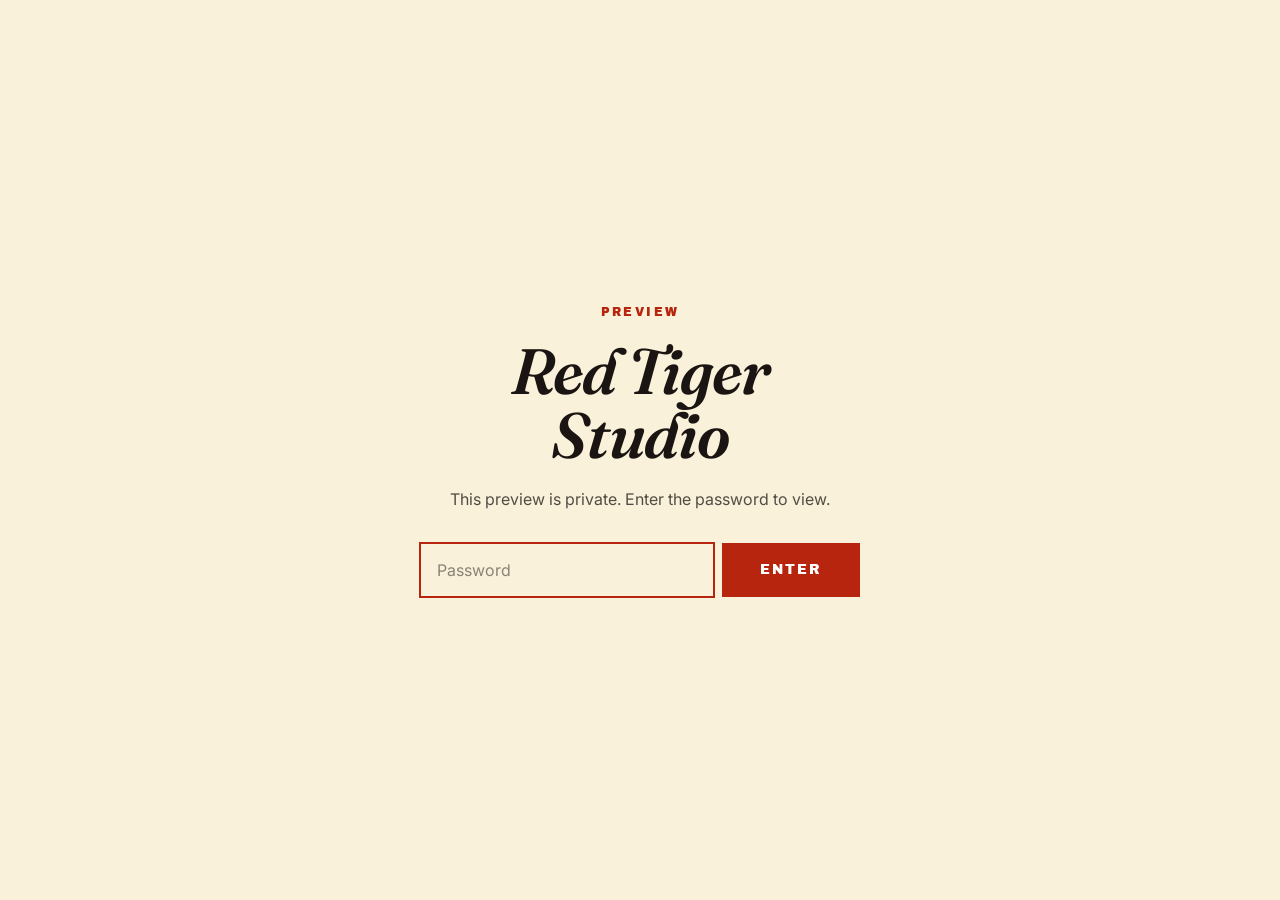
<file: index.html>
<!doctype html>
<html lang="en">
<head>
  <meta charset="utf-8">
  <meta name="viewport" content="width=device-width, initial-scale=1">
  <meta name="theme-color" content="#B8250F">
  <title>Red Tiger Studio — Original art, posted monthly</title>
  <meta name="description" content="A hand-signed original print posted to your door each month. Made by hand in Seattle.">

  <link rel="preconnect" href="https://fonts.googleapis.com">
  <link rel="preconnect" href="https://fonts.gstatic.com" crossorigin>
  <link href="https://fonts.googleapis.com/css2?family=Archivo+Black&family=Fraunces:ital,wght@0,300..900;1,300..900&family=Inter:wght@400;500;600&display=swap" rel="stylesheet">

  <script>
    if (sessionStorage.getItem('rts-unlocked') !== '1') {
      document.documentElement.classList.add('is-locked');
    }
  </script>

  <link rel="stylesheet" href="theme.css">
</head>
<body class="template-index">

  <!-- Preview gate -->
  <div class="gate" id="gate" role="dialog" aria-modal="true" aria-labelledby="gate-title">
    <div class="gate__inner">
      <div class="eyebrow">Preview</div>
      <h1 class="gate__title" id="gate-title">Red Tiger Studio</h1>
      <p>This preview is private. Enter the password to view.</p>
      <form class="gate__form" id="gate-form">
        <label for="gate-input" class="visually-hidden">Password</label>
        <input type="password" id="gate-input" placeholder="Password" autocomplete="off" autofocus>
        <button type="submit" class="btn btn-primary">Enter</button>
      </form>
      <p class="gate__error" id="gate-error" hidden>Wrong password.</p>
    </div>
  </div>

  <a href="#main" class="skip-link">Skip to content</a>

  <!-- Header -->
  <header class="site-header">
    <div class="site-header__inner">
      <a href="index.html" class="site-header__logo">Red Tiger Studio</a>
      <nav class="site-nav" aria-label="Main">
        <a href="index.html" class="active">Home</a>
        <a href="subscription.html">Subscription</a>
        <a href="about.html">About</a>
        <a href="contact.html">Contact</a>
      </nav>
      <a href="subscription.html" class="site-header__cta">Join</a>
      <button class="nav-toggle" aria-label="Toggle navigation" aria-expanded="false">
        <span></span><span></span><span></span>
      </button>
    </div>
  </header>

  <main id="main" role="main">

    <!-- Hero -->
    <section class="hero">
      <div class="container">
        <div class="hero__grid">
          <div>
            <div class="eyebrow hero__eyebrow">Seattle, WA — Est. 2025</div>
            <h1 class="hero__title">Original art. <em>In your mailbox.</em> Every month.</h1>
            <p class="hero__lede">A hand-signed original print posted to your door each month. Start a real collection for the price of a cocktail.</p>
            <div class="hero__ctas">
              <a href="subscription.html" class="btn btn-primary">Start my collection</a>
              <a href="#" class="btn btn-ghost">Shop originals</a>
            </div>
          </div>
          <div class="hero__visual">
            <div class="placeholder placeholder-tall" style="border: 2px solid var(--ink); transform: rotate(-2deg);">Hero artwork</div>
            <div class="hero__stamp">
              Only<strong>$8</strong>a month
            </div>
          </div>
        </div>
      </div>
    </section>

    <!-- Marquee strip -->
    <section class="strip" aria-hidden="true">
      <div class="strip__track">
        <span>Hand signed</span>
        <span>Posted monthly</span>
        <span>Made in Seattle</span>
        <span>Limited editions</span>
        <span>Hand signed</span>
        <span>Posted monthly</span>
        <span>Made in Seattle</span>
        <span>Limited editions</span>
      </div>
    </section>

    <!-- Featured prints -->
    <section class="section">
      <div class="container">
        <div class="section-head">
          <h2 class="display-md">Recent drops.</h2>
          <a href="#">View all past drops</a>
        </div>

        <div class="featured-grid">
          <div class="featured-item">
            <div class="placeholder">February 2026</div>
            <h3>February drop</h3>
            <p>Signed print · 5×7"</p>
          </div>
          <div class="featured-item">
            <div class="placeholder">March 2026</div>
            <h3>March drop</h3>
            <p>Signed print · 5×7"</p>
          </div>
          <div class="featured-item">
            <div class="placeholder">April 2026</div>
            <h3>April drop</h3>
            <p>Signed print · 5×7"</p>
          </div>
        </div>
      </div>
    </section>

    <!-- Subscription split -->
    <section class="split section-cream">
      <div class="split__text">
        <div class="eyebrow" style="margin-bottom: 1.5rem;">The subscription</div>
        <h2 class="display-lg">Eight dollars. One print. Every month.</h2>
        <p>Think of it as a slow-build art collection. Hand-signed by me, posted on the first of each month, free shipping across the US.</p>
        <p>No algorithms. No filler. Just original work made in a Seattle studio, sent straight to your door.</p>
        <div style="margin-top: 2rem;">
          <a href="subscription.html" class="btn btn-primary">Start my collection</a>
        </div>
      </div>
      <div class="split__visual">
        <div class="placeholder">Subscriber unboxing</div>
      </div>
    </section>

    <!-- Testimonials -->
    <section class="section">
      <div class="container">
        <div class="section-head">
          <h2 class="display-md">Collectors say.</h2>
        </div>

        <div class="testimonials">
          <div class="testimonial">
            <p>"The best eight dollars I spend all month. It feels like getting a handwritten letter, only better."</p>
            <cite>— Founding member, Seattle</cite>
          </div>
          <div class="testimonial">
            <p>"I've framed every single print. My hallway is now a proper gallery and my friends keep asking where the art comes from."</p>
            <cite>— Subscriber, Portland</cite>
          </div>
          <div class="testimonial">
            <p>"A tiny luxury that arrives right when you need it. I look forward to the first of the month now."</p>
            <cite>— Subscriber, Brooklyn</cite>
          </div>
        </div>
      </div>
    </section>

    <!-- Founding members CTA -->
    <section class="section section-dark">
      <div class="container text-center">
        <div class="eyebrow" style="margin-bottom: 1.5rem;">Founding members</div>
        <h2 class="display-lg" style="max-width: 18ch; margin: 0 auto 1.5rem;">Lock in <em style="color: var(--tiger-red); font-style: italic;">$8 forever.</em></h2>
        <p style="max-width: 48ch; margin: 0 auto 2.5rem; font-size: 1.15rem;">The first 100 members get their monthly price locked for life, no matter how the subscription grows.</p>
        <a href="subscription.html" class="btn btn-primary">Claim a founding spot</a>
      </div>
    </section>

  </main>

  <!-- Footer -->
  <footer class="site-footer">
    <div class="container">
      <div class="site-footer__grid">
        <div>
          <h4>Red Tiger Studio</h4>
          <p style="max-width: 36ch; line-height: 1.5; margin-bottom: 1.5rem;">
            Original art, posted monthly. Made by hand in Seattle.
          </p>
          <div style="display: flex; gap: 0.5rem;">
            <input type="email" placeholder="your@email.com" style="flex: 1; padding: 0.75rem; background: transparent; border: 1px solid rgba(26,21,18,0.3); color: var(--ink); font-family: inherit;">
            <button class="btn btn-primary" style="padding: 0.75rem 1.25rem;">Join</button>
          </div>
        </div>

        <div>
          <h4>Shop</h4>
          <ul>
            <li><a href="subscription.html">Subscription</a></li>
            <li><a href="#">Originals</a></li>
            <li><a href="#">Prints</a></li>
            <li><a href="#">Past Drops</a></li>
          </ul>
        </div>

        <div>
          <h4>Studio</h4>
          <ul>
            <li><a href="about.html">About</a></li>
            <li><a href="contact.html">Contact</a></li>
            <li><a href="#">Commissions</a></li>
            <li><a href="#">FAQ</a></li>
          </ul>
        </div>

        <div>
          <h4>Follow</h4>
          <ul>
            <li><a href="https://www.instagram.com/red_tiger_studio/" target="_blank" rel="noopener">Instagram</a></li>
            <li><a href="#">TikTok</a></li>
          </ul>
        </div>
      </div>

      <div class="site-footer__bottom">
        <div>&copy; 2026 Red Tiger Studio. Seattle, WA.</div>
        <div>
          <a href="#">Privacy</a>
          &nbsp;&middot;&nbsp;
          <a href="#">Terms</a>
        </div>
      </div>
    </div>
  </footer>

  <script src="theme.js" defer></script>
</body>
</html>
</file>
<file: theme.css>
/* ==========================================================================
   Red Tiger Studio
   Bold, graphic, editorial. Built around a confident red, deep ink black
   and cream. Serif display for personality, grotesque body for clarity.
   ========================================================================== */

:root {
  --tiger-red: #B8250F;
  --tiger-red-dark: #7A1808;
  --ink: #1A1512;
  --champagne: #FAF1DA;
  --cream: #F6F5F2;
  --cream-warm: #E8E6E1;
  --bone: #FFFFFF;
  --muted: #8A8078;
  --line: #1A1512;

  --font-display: 'Fraunces', Georgia, serif;
  --font-heading: 'Archivo Black', Impact, sans-serif;
  --font-body: 'Inter', -apple-system, system-ui, sans-serif;

  --max-width: 1400px;
  --gutter: clamp(1.25rem, 4vw, 3rem);
  --section-pad: clamp(4rem, 8vw, 8rem);
}

/* Reset */
*, *::before, *::after { box-sizing: border-box; margin: 0; padding: 0; }
html { scroll-behavior: smooth; }
body {
  font-family: var(--font-body);
  font-size: 17px;
  line-height: 1.6;
  color: var(--ink);
  background: var(--bone);
  -webkit-font-smoothing: antialiased;
  overflow-x: hidden;
}

img { max-width: 100%; height: auto; display: block; }
a { color: inherit; text-decoration: none; }
button { font-family: inherit; cursor: pointer; border: none; background: none; }

/* Accessibility */
.skip-link {
  position: absolute;
  left: -9999px;
  top: 0;
  background: var(--ink);
  color: var(--bone);
  padding: 1rem;
  z-index: 100;
}
.skip-link:focus { left: 0; }

/* Typography */
h1, h2, h3, h4 { font-family: var(--font-display); font-weight: 600; line-height: 1.05; letter-spacing: -0.02em; }
.display-xl { font-size: clamp(3rem, 9vw, 8rem); font-style: italic; }
.display-lg { font-size: clamp(2.5rem, 6vw, 5rem); }
.display-md { font-size: clamp(2rem, 4vw, 3.5rem); }
.eyebrow {
  font-family: var(--font-heading);
  font-size: 0.75rem;
  letter-spacing: 0.2em;
  text-transform: uppercase;
  color: var(--tiger-red);
}

/* Layout primitives */
.container {
  max-width: var(--max-width);
  margin: 0 auto;
  padding: 0 var(--gutter);
}
.section { padding: var(--section-pad) 0; }
.section-dark { background: var(--champagne); color: var(--ink); }
.section-red { background: var(--tiger-red); color: var(--bone); }
.section-cream { background: var(--cream); }

/* Buttons */
.btn {
  display: inline-block;
  padding: 1.1rem 2.25rem;
  font-family: var(--font-heading);
  font-size: 0.85rem;
  letter-spacing: 0.15em;
  text-transform: uppercase;
  border: 2px solid currentColor;
  transition: all 0.2s ease;
  cursor: pointer;
}
.btn-primary { background: var(--tiger-red); color: var(--bone); border-color: var(--tiger-red); }
.btn-primary:hover { background: var(--tiger-red-dark); border-color: var(--tiger-red-dark); transform: translateY(-2px); }
.btn-ghost { background: transparent; color: var(--ink); }
.btn-ghost:hover { background: var(--ink); color: var(--bone); }
.btn-ghost-light { color: var(--bone); }
.btn-ghost-light:hover { background: var(--bone); color: var(--ink); }

/* Image placeholders */
.placeholder {
  background: repeating-linear-gradient(
    45deg,
    var(--cream-warm),
    var(--cream-warm) 12px,
    var(--cream) 12px,
    var(--cream) 24px
  );
  display: flex;
  align-items: center;
  justify-content: center;
  color: var(--muted);
  font-family: var(--font-heading);
  font-size: 0.75rem;
  letter-spacing: 0.2em;
  text-transform: uppercase;
  aspect-ratio: 1;
}
.placeholder-tall { aspect-ratio: 3/4; }
.placeholder-wide { aspect-ratio: 16/9; }

/* Header */
.site-header {
  background: var(--bone);
  border-bottom: 1px solid var(--line);
  position: sticky;
  top: 0;
  z-index: 50;
}
.site-header__inner {
  display: flex;
  align-items: center;
  justify-content: space-between;
  padding: 1.25rem var(--gutter);
  max-width: var(--max-width);
  margin: 0 auto;
}
.site-header__logo {
  font-family: var(--font-heading);
  font-size: 1.4rem;
  letter-spacing: 0.02em;
  color: var(--ink);
  display: flex;
  align-items: center;
  gap: 0.6rem;
}
.site-header__logo::before {
  content: '';
  width: 12px;
  height: 12px;
  background: var(--tiger-red);
  border-radius: 50%;
}
.site-nav {
  display: flex;
  gap: 2.25rem;
  align-items: center;
}
.site-nav a {
  font-family: var(--font-heading);
  font-size: 0.75rem;
  letter-spacing: 0.18em;
  text-transform: uppercase;
  padding: 0.5rem 0;
  border-bottom: 2px solid transparent;
  transition: border-color 0.2s;
}
.site-nav a:hover, .site-nav a.active { border-bottom-color: var(--tiger-red); }
.site-header__cta {
  background: var(--tiger-red);
  color: var(--bone);
  padding: 0.75rem 1.25rem;
  font-family: var(--font-heading);
  font-size: 0.7rem;
  letter-spacing: 0.15em;
  text-transform: uppercase;
}

/* Mobile nav toggle */
.nav-toggle { display: none; }
@media (max-width: 900px) {
  .site-nav { display: none; }
  .nav-toggle {
    display: flex;
    flex-direction: column;
    gap: 4px;
    padding: 0.5rem;
  }
  .nav-toggle span { width: 24px; height: 2px; background: var(--ink); }
}

/* Footer */
.site-footer {
  background: var(--champagne);
  color: var(--ink);
  padding: 5rem 0 2rem;
}
.site-footer__grid {
  display: grid;
  grid-template-columns: 2fr 1fr 1fr 1fr;
  gap: 3rem;
  padding-bottom: 3rem;
  border-bottom: 1px solid rgba(26, 21, 18, 0.2);
}
.site-footer h4 {
  font-family: var(--font-heading);
  font-size: 0.75rem;
  letter-spacing: 0.2em;
  text-transform: uppercase;
  margin-bottom: 1.25rem;
  color: var(--tiger-red);
}
.site-footer ul { list-style: none; }
.site-footer li { margin-bottom: 0.6rem; }
.site-footer a:hover { color: var(--tiger-red); }
.site-footer__bottom {
  display: flex;
  justify-content: space-between;
  padding-top: 2rem;
  font-size: 0.85rem;
  color: var(--muted);
}
@media (max-width: 800px) {
  .site-footer__grid { grid-template-columns: 1fr 1fr; }
  .site-footer__bottom { flex-direction: column; gap: 1rem; text-align: center; }
}

/* Utility */
.text-center { text-align: center; }
.mt-1 { margin-top: 1rem; }
.mt-2 { margin-top: 2rem; }
.mt-3 { margin-top: 3rem; }

/* ==========================================================================
   HOME PAGE
   ========================================================================== */

.hero {
  background: var(--cream);
  padding: 6rem 0 4rem;
  position: relative;
  overflow: hidden;
}
.hero__grid {
  display: grid;
  grid-template-columns: 1.2fr 1fr;
  gap: 4rem;
  align-items: center;
}
.hero__eyebrow { margin-bottom: 1.5rem; }
.hero__title {
  font-size: clamp(3rem, 8vw, 7rem);
  font-style: italic;
  line-height: 0.95;
  margin-bottom: 1.5rem;
}
.hero__title em { color: var(--tiger-red); font-style: italic; }
.hero__lede {
  font-size: 1.25rem;
  max-width: 38ch;
  margin-bottom: 2.5rem;
  line-height: 1.5;
}
.hero__ctas { display: flex; gap: 1rem; flex-wrap: wrap; }
.hero__visual {
  position: relative;
  aspect-ratio: 3/4;
}
.hero__visual .placeholder {
  aspect-ratio: 3/4;
  border: 2px solid var(--ink);
  transform: rotate(-2deg);
}
.hero__stamp {
  position: absolute;
  top: -1rem;
  right: -1rem;
  width: 140px;
  height: 140px;
  background: var(--tiger-red);
  color: var(--bone);
  border-radius: 50%;
  display: flex;
  flex-direction: column;
  align-items: center;
  justify-content: center;
  font-family: var(--font-heading);
  font-size: 0.7rem;
  letter-spacing: 0.15em;
  text-transform: uppercase;
  text-align: center;
  line-height: 1.3;
  transform: rotate(8deg);
  padding: 1rem;
}
.hero__stamp strong { font-size: 2.2rem; letter-spacing: 0; margin: 0.25rem 0; }
@media (max-width: 800px) {
  .hero__grid { grid-template-columns: 1fr; gap: 2.5rem; }
  .hero__stamp { width: 110px; height: 110px; }
}

/* Strip */
.strip {
  background: var(--champagne);
  color: var(--ink);
  padding: 1.25rem 0;
  overflow: hidden;
}
.strip__track {
  display: flex;
  gap: 3rem;
  font-family: var(--font-heading);
  font-size: 0.85rem;
  letter-spacing: 0.2em;
  text-transform: uppercase;
  white-space: nowrap;
  animation: scroll 40s linear infinite;
}
.strip__track span { display: flex; align-items: center; gap: 3rem; }
.strip__track span::after {
  content: '●';
  color: var(--tiger-red);
}
@keyframes scroll {
  from { transform: translateX(0); }
  to { transform: translateX(-50%); }
}

/* Featured grid */
.featured-grid {
  display: grid;
  grid-template-columns: repeat(3, 1fr);
  gap: 2rem;
  margin-top: 3rem;
}
.featured-item { cursor: pointer; }
.featured-item .placeholder { margin-bottom: 1rem; border: 1px solid var(--line); }
.featured-item h3 { font-size: 1.4rem; margin-bottom: 0.25rem; }
.featured-item p { color: var(--muted); font-size: 0.9rem; }
@media (max-width: 800px) {
  .featured-grid { grid-template-columns: 1fr 1fr; }
}

/* Section header */
.section-head {
  display: flex;
  justify-content: space-between;
  align-items: flex-end;
  margin-bottom: 2rem;
}
.section-head h2 { max-width: 18ch; }
.section-head a {
  font-family: var(--font-heading);
  font-size: 0.75rem;
  letter-spacing: 0.18em;
  text-transform: uppercase;
  border-bottom: 2px solid var(--tiger-red);
  padding-bottom: 0.25rem;
}
@media (max-width: 700px) {
  .section-head { flex-direction: column; align-items: flex-start; gap: 1rem; }
}

/* Split feature */
.split {
  display: grid;
  grid-template-columns: 1fr 1fr;
  gap: 0;
  align-items: stretch;
}
.split__text {
  padding: var(--section-pad) var(--gutter);
  display: flex;
  flex-direction: column;
  justify-content: center;
}
.split__text h2 { margin-bottom: 1.5rem; }
.split__text p { font-size: 1.1rem; margin-bottom: 1rem; max-width: 42ch; }
.split__visual { background: var(--cream-warm); min-height: 500px; }
.split__visual .placeholder { height: 100%; aspect-ratio: auto; }
@media (max-width: 800px) {
  .split { grid-template-columns: 1fr; }
  .split__visual { min-height: 400px; }
}

/* Testimonials */
.testimonials {
  display: grid;
  grid-template-columns: repeat(3, 1fr);
  gap: 2rem;
}
.testimonial {
  padding: 2rem;
  border: 1px solid var(--line);
  background: var(--bone);
}
.testimonial p {
  font-family: var(--font-display);
  font-style: italic;
  font-size: 1.2rem;
  line-height: 1.4;
  margin-bottom: 1.5rem;
}
.testimonial cite {
  font-family: var(--font-heading);
  font-size: 0.75rem;
  letter-spacing: 0.15em;
  text-transform: uppercase;
  font-style: normal;
  color: var(--tiger-red);
}
@media (max-width: 800px) {
  .testimonials { grid-template-columns: 1fr; }
}

/* ==========================================================================
   SUBSCRIPTION PAGE
   ========================================================================== */

.sub-hero {
  background: var(--tiger-red);
  color: var(--bone);
  padding: 6rem 0;
  text-align: center;
  position: relative;
}
.sub-hero__price {
  font-family: var(--font-display);
  font-style: italic;
  font-size: clamp(6rem, 16vw, 14rem);
  line-height: 0.85;
  margin: 1rem 0;
}
.sub-hero__price sup { font-size: 0.35em; vertical-align: super; }
.sub-hero__per {
  font-family: var(--font-heading);
  font-size: 0.85rem;
  letter-spacing: 0.25em;
  text-transform: uppercase;
}
.sub-hero__tagline {
  font-size: 1.3rem;
  max-width: 40ch;
  margin: 2rem auto;
  line-height: 1.4;
}

/* Steps */
.steps {
  display: grid;
  grid-template-columns: repeat(3, 1fr);
  gap: 0;
  border-top: 1px solid var(--line);
  border-bottom: 1px solid var(--line);
}
.step {
  padding: 3rem 2rem;
  border-right: 1px solid var(--line);
  text-align: left;
}
.step:last-child { border-right: none; }
.step__number {
  font-family: var(--font-display);
  font-style: italic;
  font-size: 4rem;
  color: var(--tiger-red);
  line-height: 1;
  margin-bottom: 1rem;
}
.step h3 { font-size: 1.5rem; margin-bottom: 0.75rem; }
.step p { color: var(--muted); font-size: 0.95rem; }
@media (max-width: 800px) {
  .steps { grid-template-columns: 1fr; }
  .step { border-right: none; border-bottom: 1px solid var(--line); }
  .step:last-child { border-bottom: none; }
}

/* Price cards */
.plans {
  display: grid;
  grid-template-columns: 1fr 1fr;
  gap: 2rem;
  max-width: 900px;
  margin: 0 auto;
}
.plan {
  padding: 3rem 2.5rem;
  border: 2px solid var(--line);
  background: var(--bone);
  position: relative;
}
.plan--featured {
  background: var(--champagne);
  color: var(--ink);
  border-color: var(--ink);
}
.plan__badge {
  position: absolute;
  top: -12px;
  left: 2rem;
  background: var(--tiger-red);
  color: var(--bone);
  padding: 0.35rem 0.75rem;
  font-family: var(--font-heading);
  font-size: 0.7rem;
  letter-spacing: 0.15em;
  text-transform: uppercase;
}
.plan h3 {
  font-family: var(--font-heading);
  font-size: 1rem;
  letter-spacing: 0.15em;
  text-transform: uppercase;
  margin-bottom: 1rem;
}
.plan__price {
  font-family: var(--font-display);
  font-style: italic;
  font-size: 4rem;
  line-height: 1;
  margin-bottom: 0.5rem;
}
.plan__price sup { font-size: 0.4em; }
.plan__period {
  font-family: var(--font-heading);
  font-size: 0.75rem;
  letter-spacing: 0.15em;
  text-transform: uppercase;
  color: var(--muted);
  margin-bottom: 2rem;
}
.plan--featured .plan__period { color: var(--muted); }
.plan ul { list-style: none; margin-bottom: 2rem; }
.plan li {
  padding: 0.6rem 0;
  border-bottom: 1px solid rgba(26, 21, 18, 0.1);
  font-size: 0.95rem;
}
.plan--featured li { border-bottom-color: rgba(26, 21, 18, 0.15); }
.plan li::before {
  content: '→';
  color: var(--tiger-red);
  font-weight: bold;
  margin-right: 0.75rem;
}
@media (max-width: 700px) {
  .plans { grid-template-columns: 1fr; }
}

/* Founding member banner */
.founding {
  background: var(--champagne);
  color: var(--ink);
  padding: 4rem 0;
  text-align: center;
}
.founding__count {
  font-family: var(--font-display);
  font-style: italic;
  font-size: 5rem;
  color: var(--tiger-red);
  line-height: 1;
  margin: 1rem 0;
}
.founding p { max-width: 48ch; margin: 1rem auto; }

/* FAQ */
.faq { max-width: 780px; margin: 0 auto; }
.faq details {
  border-bottom: 1px solid var(--line);
  padding: 1.5rem 0;
}
.faq summary {
  font-family: var(--font-display);
  font-size: 1.3rem;
  cursor: pointer;
  list-style: none;
  display: flex;
  justify-content: space-between;
  align-items: center;
}
.faq summary::-webkit-details-marker { display: none; }
.faq summary::after {
  content: '+';
  font-size: 2rem;
  color: var(--tiger-red);
  transition: transform 0.2s;
}
.faq details[open] summary::after { transform: rotate(45deg); }
.faq details p { padding-top: 1rem; color: var(--muted); }

/* ==========================================================================
   ABOUT PAGE
   ========================================================================== */

.about-hero {
  padding: 6rem 0 4rem;
  background: var(--cream);
}
.about-hero__grid {
  display: grid;
  grid-template-columns: 1fr 1.2fr;
  gap: 4rem;
  align-items: center;
}
.about-hero__title {
  font-size: clamp(3rem, 7vw, 6rem);
  font-style: italic;
  line-height: 0.95;
}
.about-portrait .placeholder { aspect-ratio: 4/5; border: 2px solid var(--ink); }

.prose {
  max-width: 680px;
  margin: 0 auto;
}
.prose p {
  font-size: 1.2rem;
  line-height: 1.7;
  margin-bottom: 1.5rem;
}
.prose p:first-child::first-letter {
  font-family: var(--font-display);
  font-style: italic;
  font-size: 5em;
  float: left;
  line-height: 0.85;
  margin: 0.1em 0.15em 0 0;
  color: var(--tiger-red);
}
.prose__signature {
  font-family: 'Caveat', 'Brush Script MT', cursive;
  font-weight: 700;
  font-size: clamp(3.5rem, 7vw, 6rem);
  line-height: 1;
  color: var(--tiger-red);
  margin-top: 2.5rem;
  letter-spacing: 0.02em;
  transform: rotate(-3deg);
  transform-origin: left center;
  display: inline-block;
}

.values {
  display: grid;
  grid-template-columns: repeat(3, 1fr);
  gap: 0;
  border-top: 1px solid var(--line);
  border-bottom: 1px solid var(--line);
  margin-top: 4rem;
}
.value {
  padding: 3rem 2rem;
  border-right: 1px solid var(--line);
}
.value:last-child { border-right: none; }
.value__num {
  font-family: var(--font-display);
  font-style: italic;
  font-size: 2.5rem;
  color: var(--tiger-red);
  margin-bottom: 1rem;
}
.value h3 { font-size: 1.3rem; margin-bottom: 0.75rem; }
.value p { font-size: 0.95rem; color: var(--muted); }
@media (max-width: 800px) {
  .values { grid-template-columns: 1fr; }
  .value { border-right: none; border-bottom: 1px solid var(--line); }
  .value:last-child { border-bottom: none; }
}

/* ==========================================================================
   CONTACT PAGE
   ========================================================================== */

.contact-wrap {
  display: grid;
  grid-template-columns: 1fr 1fr;
  gap: 0;
  min-height: 70vh;
}
.contact-wrap > div {
  padding: var(--section-pad) var(--gutter);
}
.contact-info {
  background: var(--champagne);
  color: var(--ink);
}
.contact-info h1 {
  font-size: clamp(2.5rem, 5vw, 4rem);
  font-style: italic;
  margin-bottom: 2rem;
}
.contact-info h3 {
  font-family: var(--font-heading);
  font-size: 0.8rem;
  letter-spacing: 0.2em;
  text-transform: uppercase;
  color: var(--tiger-red);
  margin: 2rem 0 0.5rem;
}
.contact-info a { border-bottom: 1px solid var(--tiger-red); }
.contact-info a:hover { color: var(--tiger-red); }

.contact-form { background: var(--bone); }
.form-field { margin-bottom: 1.5rem; }
.form-field label {
  display: block;
  font-family: var(--font-heading);
  font-size: 0.7rem;
  letter-spacing: 0.15em;
  text-transform: uppercase;
  margin-bottom: 0.5rem;
}
.form-field input,
.form-field select,
.form-field textarea {
  width: 100%;
  padding: 0.9rem 1rem;
  border: 1px solid var(--line);
  background: transparent;
  font-family: var(--font-body);
  font-size: 1rem;
  color: var(--ink);
}
.form-field textarea { min-height: 140px; resize: vertical; }
.form-field input:focus,
.form-field select:focus,
.form-field textarea:focus {
  outline: 2px solid var(--tiger-red);
  outline-offset: -1px;
}
@media (max-width: 800px) {
  .contact-wrap { grid-template-columns: 1fr; }
}

/* Page header generic */
.page-header {
  padding: 5rem 0 3rem;
  border-bottom: 1px solid var(--line);
}
.page-header h1 {
  font-size: clamp(2.5rem, 6vw, 5rem);
  font-style: italic;
}

/* ==========================================================================
   PREVIEW GATE
   ========================================================================== */

.visually-hidden {
  position: absolute !important;
  width: 1px; height: 1px;
  margin: -1px; padding: 0; border: 0;
  clip: rect(0 0 0 0); overflow: hidden;
  white-space: nowrap;
}

html.is-locked body { overflow: hidden; }
html.is-locked body > *:not(.gate) { display: none !important; }

.gate {
  display: none;
  position: fixed;
  inset: 0;
  background: var(--champagne);
  color: var(--ink);
  z-index: 1000;
  align-items: center;
  justify-content: center;
  padding: 2rem;
}
html.is-locked .gate { display: flex; }

.gate__inner {
  max-width: 440px;
  width: 100%;
  text-align: center;
}
.gate__title {
  font-family: var(--font-display);
  font-style: italic;
  font-size: clamp(2.5rem, 6vw, 4rem);
  line-height: 1;
  margin: 1rem 0 1.25rem;
}
.gate__inner p {
  color: rgba(26, 21, 18, 0.75);
  font-size: 1rem;
  line-height: 1.5;
}
.gate__form {
  display: flex;
  gap: 0.5rem;
  margin-top: 2rem;
}
.gate__form input {
  flex: 1;
  padding: 0.95rem 1rem;
  border: 1px solid rgba(26, 21, 18, 0.3);
  background: transparent;
  color: var(--ink);
  font-family: var(--font-body);
  font-size: 1rem;
}
.gate__form input::placeholder { color: rgba(26, 21, 18, 0.5); }
.gate__form input:focus {
  outline: 2px solid var(--tiger-red);
  outline-offset: -1px;
}
.gate__error {
  color: var(--tiger-red);
  font-family: var(--font-heading);
  font-size: 0.7rem;
  letter-spacing: 0.2em;
  text-transform: uppercase;
  margin-top: 1rem;
}
</file>
<file: HTML pages/theme.css>
/* ==========================================================================
   Red Tiger Studio
   Bold, graphic, editorial. Built around a confident red, deep ink black
   and cream. Serif display for personality, grotesque body for clarity.
   ========================================================================== */

:root {
  --tiger-red: #B8250F;
  --tiger-red-dark: #7A1808;
  --ink: #1A1512;
  --champagne: #FAF1DA;
  --cream: #F6F5F2;
  --cream-warm: #E8E6E1;
  --bone: #FFFFFF;
  --muted: #8A8078;
  --line: #1A1512;

  --font-display: 'Fraunces', Georgia, serif;
  --font-heading: 'Archivo Black', Impact, sans-serif;
  --font-body: 'Inter', -apple-system, system-ui, sans-serif;

  --max-width: 1400px;
  --gutter: clamp(1.25rem, 4vw, 3rem);
  --section-pad: clamp(4rem, 8vw, 8rem);
}

/* Reset */
*, *::before, *::after { box-sizing: border-box; margin: 0; padding: 0; }
html { scroll-behavior: smooth; }
body {
  font-family: var(--font-body);
  font-size: 17px;
  line-height: 1.6;
  color: var(--ink);
  background: var(--bone);
  -webkit-font-smoothing: antialiased;
  overflow-x: hidden;
}

img { max-width: 100%; height: auto; display: block; }
a { color: inherit; text-decoration: none; }
button { font-family: inherit; cursor: pointer; border: none; background: none; }

/* Accessibility */
.skip-link {
  position: absolute;
  left: -9999px;
  top: 0;
  background: var(--ink);
  color: var(--bone);
  padding: 1rem;
  z-index: 100;
}
.skip-link:focus { left: 0; }

/* Typography */
h1, h2, h3, h4 { font-family: var(--font-display); font-weight: 600; line-height: 1.05; letter-spacing: -0.02em; }
.display-xl { font-size: clamp(3rem, 9vw, 8rem); font-style: italic; }
.display-lg { font-size: clamp(2.5rem, 6vw, 5rem); }
.display-md { font-size: clamp(2rem, 4vw, 3.5rem); }
.eyebrow {
  font-family: var(--font-heading);
  font-size: 0.75rem;
  letter-spacing: 0.2em;
  text-transform: uppercase;
  color: var(--tiger-red);
}

/* Layout primitives */
.container {
  max-width: var(--max-width);
  margin: 0 auto;
  padding: 0 var(--gutter);
}
.section { padding: var(--section-pad) 0; }
.section-dark { background: var(--champagne); color: var(--ink); }
.section-red { background: var(--tiger-red); color: var(--bone); }
.section-cream { background: var(--cream); }

/* Buttons */
.btn {
  display: inline-block;
  padding: 1.1rem 2.25rem;
  font-family: var(--font-heading);
  font-size: 0.85rem;
  letter-spacing: 0.15em;
  text-transform: uppercase;
  border: 2px solid currentColor;
  transition: all 0.2s ease;
  cursor: pointer;
}
.btn-primary { background: var(--tiger-red); color: var(--bone); border-color: var(--tiger-red); }
.btn-primary:hover { background: var(--tiger-red-dark); border-color: var(--tiger-red-dark); transform: translateY(-2px); }
.btn-ghost { background: transparent; color: var(--ink); }
.btn-ghost:hover { background: var(--ink); color: var(--bone); }
.btn-ghost-light { color: var(--bone); }
.btn-ghost-light:hover { background: var(--bone); color: var(--ink); }

/* Image placeholders */
.placeholder {
  background: repeating-linear-gradient(
    45deg,
    var(--cream-warm),
    var(--cream-warm) 12px,
    var(--cream) 12px,
    var(--cream) 24px
  );
  display: flex;
  align-items: center;
  justify-content: center;
  color: var(--muted);
  font-family: var(--font-heading);
  font-size: 0.75rem;
  letter-spacing: 0.2em;
  text-transform: uppercase;
  aspect-ratio: 1;
}
.placeholder-tall { aspect-ratio: 3/4; }
.placeholder-wide { aspect-ratio: 16/9; }

/* Header */
.site-header {
  background: var(--bone);
  border-bottom: 1px solid var(--line);
  position: sticky;
  top: 0;
  z-index: 50;
}
.site-header__inner {
  display: flex;
  align-items: center;
  justify-content: space-between;
  padding: 1.25rem var(--gutter);
  max-width: var(--max-width);
  margin: 0 auto;
}
.site-header__logo {
  font-family: var(--font-heading);
  font-size: 1.4rem;
  letter-spacing: 0.02em;
  color: var(--ink);
  display: flex;
  align-items: center;
  gap: 0.6rem;
}
.site-header__logo::before {
  content: '';
  width: 12px;
  height: 12px;
  background: var(--tiger-red);
  border-radius: 50%;
}
.site-nav {
  display: flex;
  gap: 2.25rem;
  align-items: center;
}
.site-nav a {
  font-family: var(--font-heading);
  font-size: 0.75rem;
  letter-spacing: 0.18em;
  text-transform: uppercase;
  padding: 0.5rem 0;
  border-bottom: 2px solid transparent;
  transition: border-color 0.2s;
}
.site-nav a:hover, .site-nav a.active { border-bottom-color: var(--tiger-red); }
.site-header__cta {
  background: var(--tiger-red);
  color: var(--bone);
  padding: 0.75rem 1.25rem;
  font-family: var(--font-heading);
  font-size: 0.7rem;
  letter-spacing: 0.15em;
  text-transform: uppercase;
}

/* Mobile nav toggle */
.nav-toggle { display: none; }
@media (max-width: 900px) {
  .site-nav { display: none; }
  .nav-toggle {
    display: flex;
    flex-direction: column;
    gap: 4px;
    padding: 0.5rem;
  }
  .nav-toggle span { width: 24px; height: 2px; background: var(--ink); }
}

/* Footer */
.site-footer {
  background: var(--champagne);
  color: var(--ink);
  padding: 5rem 0 2rem;
}
.site-footer__grid {
  display: grid;
  grid-template-columns: 2fr 1fr 1fr 1fr;
  gap: 3rem;
  padding-bottom: 3rem;
  border-bottom: 1px solid rgba(26, 21, 18, 0.2);
}
.site-footer h4 {
  font-family: var(--font-heading);
  font-size: 0.75rem;
  letter-spacing: 0.2em;
  text-transform: uppercase;
  margin-bottom: 1.25rem;
  color: var(--tiger-red);
}
.site-footer ul { list-style: none; }
.site-footer li { margin-bottom: 0.6rem; }
.site-footer a:hover { color: var(--tiger-red); }
.site-footer__bottom {
  display: flex;
  justify-content: space-between;
  padding-top: 2rem;
  font-size: 0.85rem;
  color: var(--muted);
}
@media (max-width: 800px) {
  .site-footer__grid { grid-template-columns: 1fr 1fr; }
  .site-footer__bottom { flex-direction: column; gap: 1rem; text-align: center; }
}

/* Utility */
.text-center { text-align: center; }
.mt-1 { margin-top: 1rem; }
.mt-2 { margin-top: 2rem; }
.mt-3 { margin-top: 3rem; }

/* ==========================================================================
   HOME PAGE
   ========================================================================== */

.hero {
  background: var(--cream);
  padding: 6rem 0 4rem;
  position: relative;
  overflow: hidden;
}
.hero__grid {
  display: grid;
  grid-template-columns: 1.2fr 1fr;
  gap: 4rem;
  align-items: center;
}
.hero__eyebrow { margin-bottom: 1.5rem; }
.hero__title {
  font-size: clamp(3rem, 8vw, 7rem);
  font-style: italic;
  line-height: 0.95;
  margin-bottom: 1.5rem;
}
.hero__title em { color: var(--tiger-red); font-style: italic; }
.hero__lede {
  font-size: 1.25rem;
  max-width: 38ch;
  margin-bottom: 2.5rem;
  line-height: 1.5;
}
.hero__ctas { display: flex; gap: 1rem; flex-wrap: wrap; }
.hero__visual {
  position: relative;
  aspect-ratio: 3/4;
}
.hero__visual .placeholder {
  aspect-ratio: 3/4;
  border: 2px solid var(--ink);
  transform: rotate(-2deg);
}
.hero__stamp {
  position: absolute;
  top: -1rem;
  right: -1rem;
  width: 140px;
  height: 140px;
  background: var(--tiger-red);
  color: var(--bone);
  border-radius: 50%;
  display: flex;
  flex-direction: column;
  align-items: center;
  justify-content: center;
  font-family: var(--font-heading);
  font-size: 0.7rem;
  letter-spacing: 0.15em;
  text-transform: uppercase;
  text-align: center;
  line-height: 1.3;
  transform: rotate(8deg);
  padding: 1rem;
}
.hero__stamp strong { font-size: 2.2rem; letter-spacing: 0; margin: 0.25rem 0; }
@media (max-width: 800px) {
  .hero__grid { grid-template-columns: 1fr; gap: 2.5rem; }
  .hero__stamp { width: 110px; height: 110px; }
}

/* Strip */
.strip {
  background: var(--champagne);
  color: var(--ink);
  padding: 1.25rem 0;
  overflow: hidden;
}
.strip__track {
  display: flex;
  gap: 3rem;
  font-family: var(--font-heading);
  font-size: 0.85rem;
  letter-spacing: 0.2em;
  text-transform: uppercase;
  white-space: nowrap;
  animation: scroll 40s linear infinite;
}
.strip__track span { display: flex; align-items: center; gap: 3rem; }
.strip__track span::after {
  content: '●';
  color: var(--tiger-red);
}
@keyframes scroll {
  from { transform: translateX(0); }
  to { transform: translateX(-50%); }
}

/* Featured grid */
.featured-grid {
  display: grid;
  grid-template-columns: repeat(3, 1fr);
  gap: 2rem;
  margin-top: 3rem;
}
.featured-item { cursor: pointer; }
.featured-item .placeholder { margin-bottom: 1rem; border: 1px solid var(--line); }
.featured-item h3 { font-size: 1.4rem; margin-bottom: 0.25rem; }
.featured-item p { color: var(--muted); font-size: 0.9rem; }
@media (max-width: 800px) {
  .featured-grid { grid-template-columns: 1fr 1fr; }
}

/* Section header */
.section-head {
  display: flex;
  justify-content: space-between;
  align-items: flex-end;
  margin-bottom: 2rem;
}
.section-head h2 { max-width: 18ch; }
.section-head a {
  font-family: var(--font-heading);
  font-size: 0.75rem;
  letter-spacing: 0.18em;
  text-transform: uppercase;
  border-bottom: 2px solid var(--tiger-red);
  padding-bottom: 0.25rem;
}
@media (max-width: 700px) {
  .section-head { flex-direction: column; align-items: flex-start; gap: 1rem; }
}

/* Split feature */
.split {
  display: grid;
  grid-template-columns: 1fr 1fr;
  gap: 0;
  align-items: stretch;
}
.split__text {
  padding: var(--section-pad) var(--gutter);
  display: flex;
  flex-direction: column;
  justify-content: center;
}
.split__text h2 { margin-bottom: 1.5rem; }
.split__text p { font-size: 1.1rem; margin-bottom: 1rem; max-width: 42ch; }
.split__visual { background: var(--cream-warm); min-height: 500px; }
.split__visual .placeholder { height: 100%; aspect-ratio: auto; }
@media (max-width: 800px) {
  .split { grid-template-columns: 1fr; }
  .split__visual { min-height: 400px; }
}

/* Testimonials */
.testimonials {
  display: grid;
  grid-template-columns: repeat(3, 1fr);
  gap: 2rem;
}
.testimonial {
  padding: 2rem;
  border: 1px solid var(--line);
  background: var(--bone);
}
.testimonial p {
  font-family: var(--font-display);
  font-style: italic;
  font-size: 1.2rem;
  line-height: 1.4;
  margin-bottom: 1.5rem;
}
.testimonial cite {
  font-family: var(--font-heading);
  font-size: 0.75rem;
  letter-spacing: 0.15em;
  text-transform: uppercase;
  font-style: normal;
  color: var(--tiger-red);
}
@media (max-width: 800px) {
  .testimonials { grid-template-columns: 1fr; }
}

/* ==========================================================================
   SUBSCRIPTION PAGE
   ========================================================================== */

.sub-hero {
  background: var(--tiger-red);
  color: var(--bone);
  padding: 6rem 0;
  text-align: center;
  position: relative;
}
.sub-hero__price {
  font-family: var(--font-display);
  font-style: italic;
  font-size: clamp(6rem, 16vw, 14rem);
  line-height: 0.85;
  margin: 1rem 0;
}
.sub-hero__price sup { font-size: 0.35em; vertical-align: super; }
.sub-hero__per {
  font-family: var(--font-heading);
  font-size: 0.85rem;
  letter-spacing: 0.25em;
  text-transform: uppercase;
}
.sub-hero__tagline {
  font-size: 1.3rem;
  max-width: 40ch;
  margin: 2rem auto;
  line-height: 1.4;
}

/* Steps */
.steps {
  display: grid;
  grid-template-columns: repeat(3, 1fr);
  gap: 0;
  border-top: 1px solid var(--line);
  border-bottom: 1px solid var(--line);
}
.step {
  padding: 3rem 2rem;
  border-right: 1px solid var(--line);
  text-align: left;
}
.step:last-child { border-right: none; }
.step__number {
  font-family: var(--font-display);
  font-style: italic;
  font-size: 4rem;
  color: var(--tiger-red);
  line-height: 1;
  margin-bottom: 1rem;
}
.step h3 { font-size: 1.5rem; margin-bottom: 0.75rem; }
.step p { color: var(--muted); font-size: 0.95rem; }
@media (max-width: 800px) {
  .steps { grid-template-columns: 1fr; }
  .step { border-right: none; border-bottom: 1px solid var(--line); }
  .step:last-child { border-bottom: none; }
}

/* Price cards */
.plans {
  display: grid;
  grid-template-columns: 1fr 1fr;
  gap: 2rem;
  max-width: 900px;
  margin: 0 auto;
}
.plan {
  padding: 3rem 2.5rem;
  border: 2px solid var(--line);
  background: var(--bone);
  position: relative;
}
.plan--featured {
  background: var(--champagne);
  color: var(--ink);
  border-color: var(--ink);
}
.plan__badge {
  position: absolute;
  top: -12px;
  left: 2rem;
  background: var(--tiger-red);
  color: var(--bone);
  padding: 0.35rem 0.75rem;
  font-family: var(--font-heading);
  font-size: 0.7rem;
  letter-spacing: 0.15em;
  text-transform: uppercase;
}
.plan h3 {
  font-family: var(--font-heading);
  font-size: 1rem;
  letter-spacing: 0.15em;
  text-transform: uppercase;
  margin-bottom: 1rem;
}
.plan__price {
  font-family: var(--font-display);
  font-style: italic;
  font-size: 4rem;
  line-height: 1;
  margin-bottom: 0.5rem;
}
.plan__price sup { font-size: 0.4em; }
.plan__period {
  font-family: var(--font-heading);
  font-size: 0.75rem;
  letter-spacing: 0.15em;
  text-transform: uppercase;
  color: var(--muted);
  margin-bottom: 2rem;
}
.plan--featured .plan__period { color: var(--muted); }
.plan ul { list-style: none; margin-bottom: 2rem; }
.plan li {
  padding: 0.6rem 0;
  border-bottom: 1px solid rgba(26, 21, 18, 0.1);
  font-size: 0.95rem;
}
.plan--featured li { border-bottom-color: rgba(26, 21, 18, 0.15); }
.plan li::before {
  content: '→';
  color: var(--tiger-red);
  font-weight: bold;
  margin-right: 0.75rem;
}
@media (max-width: 700px) {
  .plans { grid-template-columns: 1fr; }
}

/* Founding member banner */
.founding {
  background: var(--champagne);
  color: var(--ink);
  padding: 4rem 0;
  text-align: center;
}
.founding__count {
  font-family: var(--font-display);
  font-style: italic;
  font-size: 5rem;
  color: var(--tiger-red);
  line-height: 1;
  margin: 1rem 0;
}
.founding p { max-width: 48ch; margin: 1rem auto; }

/* FAQ */
.faq { max-width: 780px; margin: 0 auto; }
.faq details {
  border-bottom: 1px solid var(--line);
  padding: 1.5rem 0;
}
.faq summary {
  font-family: var(--font-display);
  font-size: 1.3rem;
  cursor: pointer;
  list-style: none;
  display: flex;
  justify-content: space-between;
  align-items: center;
}
.faq summary::-webkit-details-marker { display: none; }
.faq summary::after {
  content: '+';
  font-size: 2rem;
  color: var(--tiger-red);
  transition: transform 0.2s;
}
.faq details[open] summary::after { transform: rotate(45deg); }
.faq details p { padding-top: 1rem; color: var(--muted); }

/* ==========================================================================
   ABOUT PAGE
   ========================================================================== */

.about-hero {
  padding: 6rem 0 4rem;
  background: var(--cream);
}
.about-hero__grid {
  display: grid;
  grid-template-columns: 1fr 1.2fr;
  gap: 4rem;
  align-items: center;
}
.about-hero__title {
  font-size: clamp(3rem, 7vw, 6rem);
  font-style: italic;
  line-height: 0.95;
}
.about-portrait .placeholder { aspect-ratio: 4/5; border: 2px solid var(--ink); }

.prose {
  max-width: 680px;
  margin: 0 auto;
}
.prose p {
  font-size: 1.2rem;
  line-height: 1.7;
  margin-bottom: 1.5rem;
}
.prose p:first-child::first-letter {
  font-family: var(--font-display);
  font-style: italic;
  font-size: 5em;
  float: left;
  line-height: 0.85;
  margin: 0.1em 0.15em 0 0;
  color: var(--tiger-red);
}
.prose__signature {
  font-family: 'Caveat', 'Brush Script MT', cursive;
  font-weight: 700;
  font-size: clamp(3.5rem, 7vw, 6rem);
  line-height: 1;
  color: var(--tiger-red);
  margin-top: 2.5rem;
  letter-spacing: 0.02em;
  transform: rotate(-3deg);
  transform-origin: left center;
  display: inline-block;
}

.values {
  display: grid;
  grid-template-columns: repeat(3, 1fr);
  gap: 0;
  border-top: 1px solid var(--line);
  border-bottom: 1px solid var(--line);
  margin-top: 4rem;
}
.value {
  padding: 3rem 2rem;
  border-right: 1px solid var(--line);
}
.value:last-child { border-right: none; }
.value__num {
  font-family: var(--font-display);
  font-style: italic;
  font-size: 2.5rem;
  color: var(--tiger-red);
  margin-bottom: 1rem;
}
.value h3 { font-size: 1.3rem; margin-bottom: 0.75rem; }
.value p { font-size: 0.95rem; color: var(--muted); }
@media (max-width: 800px) {
  .values { grid-template-columns: 1fr; }
  .value { border-right: none; border-bottom: 1px solid var(--line); }
  .value:last-child { border-bottom: none; }
}

/* ==========================================================================
   CONTACT PAGE
   ========================================================================== */

.contact-wrap {
  display: grid;
  grid-template-columns: 1fr 1fr;
  gap: 0;
  min-height: 70vh;
}
.contact-wrap > div {
  padding: var(--section-pad) var(--gutter);
}
.contact-info {
  background: var(--champagne);
  color: var(--ink);
}
.contact-info h1 {
  font-size: clamp(2.5rem, 5vw, 4rem);
  font-style: italic;
  margin-bottom: 2rem;
}
.contact-info h3 {
  font-family: var(--font-heading);
  font-size: 0.8rem;
  letter-spacing: 0.2em;
  text-transform: uppercase;
  color: var(--tiger-red);
  margin: 2rem 0 0.5rem;
}
.contact-info a { border-bottom: 1px solid var(--tiger-red); }
.contact-info a:hover { color: var(--tiger-red); }

.contact-form { background: var(--bone); }
.form-field { margin-bottom: 1.5rem; }
.form-field label {
  display: block;
  font-family: var(--font-heading);
  font-size: 0.7rem;
  letter-spacing: 0.15em;
  text-transform: uppercase;
  margin-bottom: 0.5rem;
}
.form-field input,
.form-field select,
.form-field textarea {
  width: 100%;
  padding: 0.9rem 1rem;
  border: 1px solid var(--line);
  background: transparent;
  font-family: var(--font-body);
  font-size: 1rem;
  color: var(--ink);
}
.form-field textarea { min-height: 140px; resize: vertical; }
.form-field input:focus,
.form-field select:focus,
.form-field textarea:focus {
  outline: 2px solid var(--tiger-red);
  outline-offset: -1px;
}
@media (max-width: 800px) {
  .contact-wrap { grid-template-columns: 1fr; }
}

/* Page header generic */
.page-header {
  padding: 5rem 0 3rem;
  border-bottom: 1px solid var(--line);
}
.page-header h1 {
  font-size: clamp(2.5rem, 6vw, 5rem);
  font-style: italic;
}

/* ==========================================================================
   PREVIEW GATE
   ========================================================================== */

.visually-hidden {
  position: absolute !important;
  width: 1px; height: 1px;
  margin: -1px; padding: 0; border: 0;
  clip: rect(0 0 0 0); overflow: hidden;
  white-space: nowrap;
}

html.is-locked body { overflow: hidden; }
html.is-locked body > *:not(.gate) { display: none !important; }

.gate {
  display: none;
  position: fixed;
  inset: 0;
  background: var(--champagne);
  color: var(--ink);
  z-index: 1000;
  align-items: center;
  justify-content: center;
  padding: 2rem;
}
html.is-locked .gate { display: flex; }

.gate__inner {
  max-width: 440px;
  width: 100%;
  text-align: center;
}
.gate__title {
  font-family: var(--font-display);
  font-style: italic;
  font-size: clamp(2.5rem, 6vw, 4rem);
  line-height: 1;
  margin: 1rem 0 1.25rem;
}
.gate__inner p {
  color: rgba(26, 21, 18, 0.75);
  font-size: 1rem;
  line-height: 1.5;
}
.gate__form {
  display: flex;
  gap: 0.5rem;
  margin-top: 2rem;
}
.gate__form input {
  flex: 1;
  padding: 0.95rem 1rem;
  border: 1px solid rgba(26, 21, 18, 0.3);
  background: transparent;
  color: var(--ink);
  font-family: var(--font-body);
  font-size: 1rem;
}
.gate__form input::placeholder { color: rgba(26, 21, 18, 0.5); }
.gate__form input:focus {
  outline: 2px solid var(--tiger-red);
  outline-offset: -1px;
}
.gate__error {
  color: var(--tiger-red);
  font-family: var(--font-heading);
  font-size: 0.7rem;
  letter-spacing: 0.2em;
  text-transform: uppercase;
  margin-top: 1rem;
}
</file>
